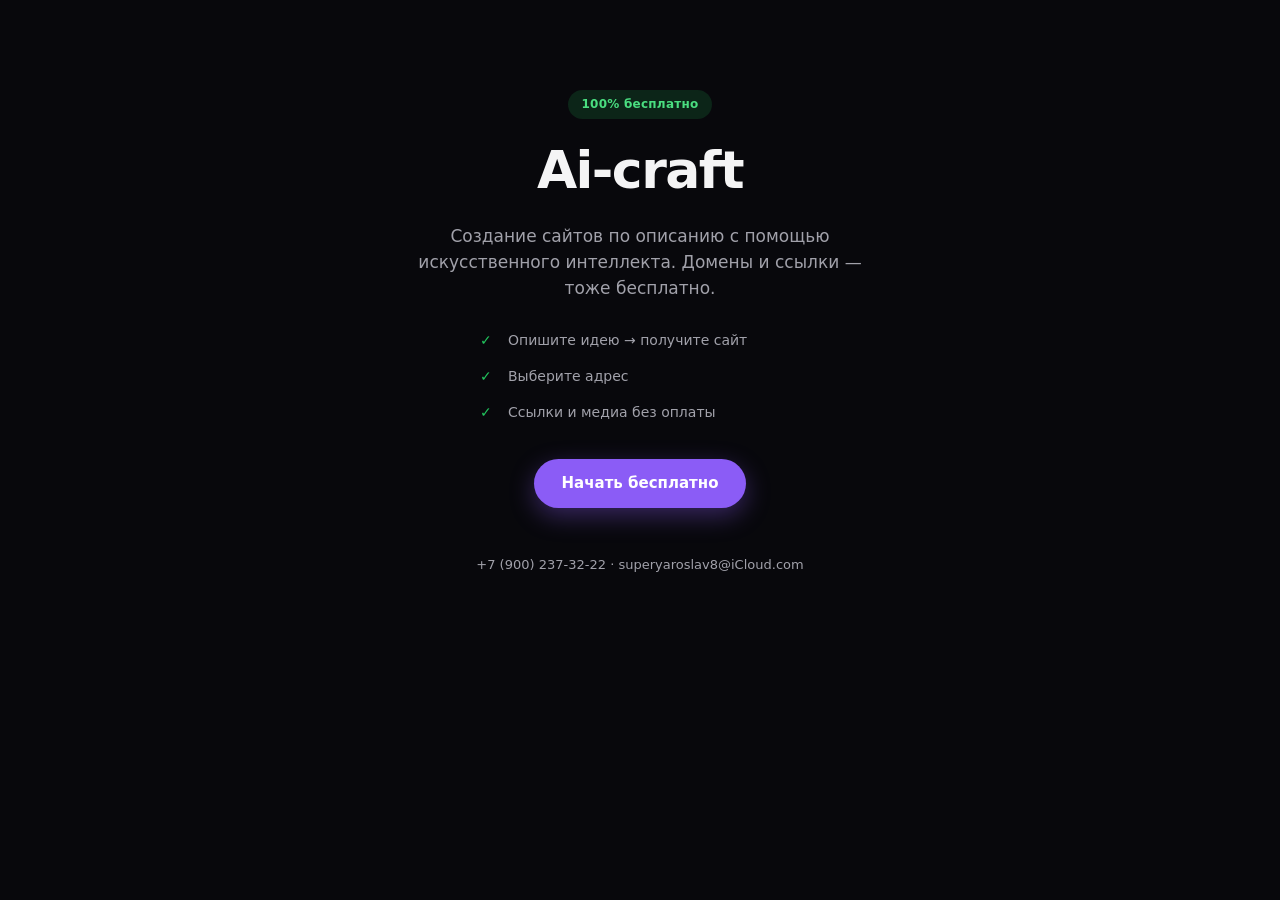
<file: index.html>
<!DOCTYPE html>
<html lang="ru">
<head>
  <meta charset="UTF-8">
  <meta name="viewport" content="width=device-width, initial-scale=1">
  <title>Ai-craft — сайты по описанию, бесплатно</title>
  <meta name="description" content="Создание сайтов по описанию с помощью искусственного интеллекта и создание доменов и ссылок для сайтов полностью бесплатно.">
  <link rel="stylesheet" href="css/app.css">
</head>
<body>
  <div class="wrap center">
    <p class="badge">100% бесплатно</p>
    <h1>Ai-craft</h1>
    <p class="lead">Создание сайтов по описанию с помощью искусственного интеллекта. Домены и ссылки — тоже бесплатно.</p>
    <ul class="home-list">
      <li>Опишите идею → получите сайт</li>
      <li>Выберите адрес</li>
      <li>Ссылки и медиа без оплаты</li>
    </ul>
    <a class="btn" href="app.html">Начать бесплатно</a>
    <footer class="foot">
      <a href="tel:+79002373222">+7 (900) 237-32-22</a>
      ·
      <a href="mailto:superyaroslav8@iCloud.com">superyaroslav8@iCloud.com</a>
    </footer>
  </div>
  <script>
    try {
      if (localStorage.getItem('ak_session')) location.replace('app.html#sites');
    } catch (e) {}
  </script>
</body>
</html>
</file>
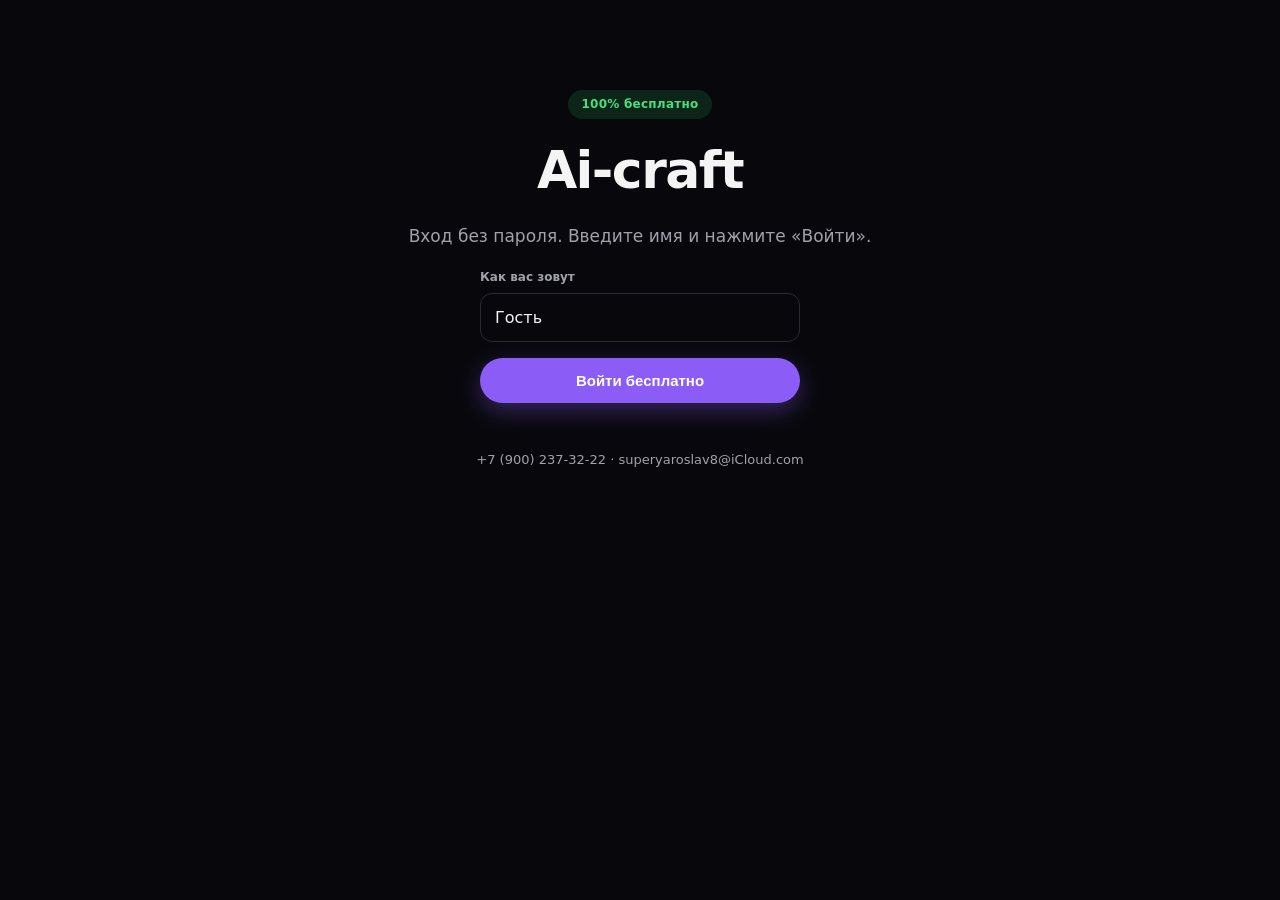
<file: app.html>
<!DOCTYPE html>
<html lang="ru">
<head>
  <meta charset="UTF-8">
  <meta name="viewport" content="width=device-width, initial-scale=1">
  <title>Ai-craft</title>
  <meta name="description" content="Создание сайтов по описанию с помощью ИИ. Домены и ссылки бесплатно.">
  <link rel="stylesheet" href="css/app.css">
</head>
<body>
<div id="gate" class="wrap center" style="display:none">
  <p class="badge">100% бесплатно</p>
  <h1>Ai-craft</h1>
  <p class="lead">Вход без пароля. Введите имя и нажмите «Войти».</p>
  <div style="max-width:320px;margin:0 auto;text-align:left">
    <label>Как вас зовут</label>
    <input id="gateName" value="Гость" maxlength="32" autocomplete="name">
    <button class="btn" id="gateGo" type="button" style="width:100%;margin-top:16px">Войти бесплатно</button>
  </div>
  <footer class="foot"><a href="tel:+79002373222">+7 (900) 237-32-22</a> · <a href="mailto:superyaroslav8@iCloud.com">superyaroslav8@iCloud.com</a></footer>
</div>

<div class="app" id="shell" style="display:none">
  <aside class="side">
    <div class="brand">Ai-craft</div>
    <p class="tag">Сайты по описанию · бесплатно</p>
    <nav>
      <a href="#sites" data-page="sites">Мои сайты</a>
      <a href="#create" data-page="create">Собрать сайт</a>
      <a href="#media" data-page="media">Медиа AI</a>
      <a href="#neuro" data-page="neuro">Нейро</a>
      <a href="#links" data-page="links">Ссылки</a>
      <a href="#settings" data-page="settings">Настройки</a>
    </nav>
    <div class="user"><strong id="who">—</strong><br><a href="#" id="logout">Выйти</a></div>
  </aside>
  <main class="main">
    <section class="page" id="page-sites">
      <h2>Мои сайты</h2>
      <p class="sub">Сайты, собранные по вашему описанию <span class="free-note">бесплатно</span></p>
      <a class="btn" href="#create">+ Собрать сайт</a>
      <div id="siteList" style="margin-top:22px"></div>
    </section>

    <section class="page" id="page-create">
      <h2>Собрать сайт</h2>
      <p class="sub">Напишите, какой сайт нужен — AI соберёт структуру и тексты</p>
      <div class="grid">
        <div>
          <label>Описание сайта</label>
          <textarea id="idea" placeholder="Например: сайт кофейни — уют, меню, о нас, контакты"></textarea>
          <button class="btn" id="btnBuild" type="button" style="margin-top:12px">Собрать по описанию</button>
          <div id="addrBox" style="display:none;margin-top:20px">
            <label>Адрес сайта</label>
            <div class="chips">
              <span class="chip on" data-mode="sub">Поддомен</span>
              <span class="chip" data-mode="custom">Свой домен</span>
            </div>
            <div id="subRow">
              <input id="sub" placeholder="имя" style="margin-bottom:8px">
              <select id="tld">
                <option value="ai_craft.ru">.ai_craft.ru</option>
                <option value="ai_craft.com">.ai_craft.com</option>
                <option value="ai_craft.dev">.ai_craft.dev</option>
              </select>
            </div>
            <div id="customRow" style="display:none">
              <input id="customDomain" placeholder="мой-сайт.ru">
            </div>
            <p class="sub" style="margin:10px 0 0;font-size:12px">Адрес сохраняется в кабинете. Открыть сайт можно кнопкой «Открыть».</p>
            <button class="btn" id="btnSave" type="button" style="margin-top:14px">Сохранить бесплатно</button>
          </div>
        </div>
        <div>
          <div class="preview"><iframe id="preview" title="Превью"></iframe></div>
        </div>
      </div>
    </section>

    <section class="page" id="page-media">
      <h2>Медиа AI</h2>
      <p class="sub">Фото по тексту — бесплатная генерация</p>
      <label>Что нарисовать</label>
      <textarea id="mediaPrompt" placeholder="Уютная кофейня, тёплый свет, утро"></textarea>
      <button class="btn" id="btnMedia" type="button" style="margin-top:12px">Сгенерировать фото</button>
      <p id="mediaStatus" class="sub" style="margin-top:10px"></p>
      <div id="mediaResult" class="card" style="margin-top:12px;min-height:140px"></div>
    </section>

    <section class="page" id="page-neuro">
      <h2>Нейро</h2>
      <p class="sub">Помощник Ai-craft — подскажет по сайтам и ссылкам</p>
      <div id="chat"></div>
      <form class="chat-form" id="chatForm">
        <input id="chatInput" placeholder="Напишите вопрос…" autocomplete="off">
        <button class="btn" type="submit">Отправить</button>
      </form>
    </section>

    <section class="page" id="page-links">
      <h2>Ссылки</h2>
      <p class="sub">Короткие ссылки для ваших сайтов <span class="free-note">бесплатно</span></p>
      <label>Название</label><input id="linkTitle" placeholder="Мой проект">
      <label>Полный URL</label><input id="linkUrl" placeholder="https://…">
      <button class="btn" id="btnLink" type="button" style="margin-top:14px">Создать ссылку</button>
      <div id="linkList" style="margin-top:18px"></div>
    </section>

    <section class="page" id="page-settings">
      <h2>Настройки</h2>
      <p class="sub">Всё бесплатно. Данные только в вашем браузере.</p>
      <div class="row"><div><strong>Язык</strong></div>
        <div class="chips" id="lang">
          <span class="chip" data-v="ru">Русский</span>
          <span class="chip" data-v="en">English</span>
        </div></div>
      <div class="row"><div><strong>Тема</strong></div>
        <div class="chips" id="theme">
          <span class="chip" data-v="dark">Тёмная</span>
          <span class="chip" data-v="light">Светлая</span>
        </div></div>
      <div class="row" style="flex-wrap:wrap"><div><strong>Цвет</strong></div>
        <div class="chips" id="accent">
          <span class="chip" data-v="#8b5cf6" style="background:#8b5cf6;color:#fff">●</span>
          <span class="chip" data-v="#3b82f6" style="background:#3b82f6;color:#fff">●</span>
          <span class="chip" data-v="#10b981" style="background:#10b981;color:#fff">●</span>
          <span class="chip" data-v="#f59e0b" style="background:#f59e0b;color:#fff">●</span>
          <span class="chip" data-v="#ef4444" style="background:#ef4444;color:#fff">●</span>
        </div></div>
      <p class="sub" style="margin-top:28px">Поддержка: <a href="tel:+79002373222">+7 (900) 237-32-22</a> · <a href="mailto:superyaroslav8@iCloud.com">superyaroslav8@iCloud.com</a></p>
    </section>
  </main>
</div>
<nav class="mob">
  <a href="#sites" data-page="sites">Сайты</a>
  <a href="#create" data-page="create">Собрать</a>
  <a href="#media" data-page="media">Медиа</a>
  <a href="#settings" data-page="settings">Ещё</a>
</nav>

<script src="js/app.js"></script>
<script>
(function () {
  if (typeof AK === 'undefined') {
    document.body.innerHTML = '<div class="wrap center"><h1>Ai-craft</h1><p class="lead">Не загрузился скрипт. Обновите страницу (Ctrl+F5).</p></div>';
    return;
  }
  AK.applyTheme();
  var session = AK.session();
  var built = null;
  var mode = 'sub';

  function showGate() {
    document.getElementById('gate').style.display = 'block';
    document.getElementById('shell').style.display = 'none';
  }
  function showApp() {
    document.getElementById('gate').style.display = 'none';
    document.getElementById('shell').style.display = 'flex';
    document.getElementById('who').textContent = session.name;
    route();
  }

  document.getElementById('gateGo').onclick = function () {
    session = AK.enter(document.getElementById('gateName').value);
    showApp();
    location.hash = 'sites';
  };
  document.getElementById('logout').onclick = function (e) {
    e.preventDefault();
    AK.clearSession();
    session = null;
    showGate();
  };

  function route() {
    var page = (location.hash || '#sites').replace('#', '') || 'sites';
    document.querySelectorAll('.page').forEach(function (p) { p.classList.toggle('on', p.id === 'page-' + page); });
    document.querySelectorAll('[data-page]').forEach(function (a) { a.classList.toggle('on', a.getAttribute('data-page') === page); });
    if (page === 'sites') renderSites();
    if (page === 'links') renderLinks();
    if (page === 'settings') syncSettings();
  }
  window.addEventListener('hashchange', route);

  function renderSites() {
    var list = AK.sites(session.login);
    var el = document.getElementById('siteList');
    if (!list.length) {
      el.innerHTML = '<div class="empty"><p>Пока нет сайтов</p><a class="btn" href="#create" style="margin-top:16px">Собрать первый сайт</a></div>';
      return;
    }
    el.innerHTML = list.map(function (s) {
      var addr = s.customDomain || ((s.subdomain || 'site') + '.' + (s.domain || 'ai_craft.ru'));
      return '<div class="card"><h3>' + AK.esc(s.name) + '</h3><div class="meta">' + AK.esc(addr) + '</div><p style="color:var(--muted);font-size:13px">' +
        AK.esc((s.description || '').slice(0, 140)) + '</p><div class="actions">' +
        '<button type="button" data-open="' + s.id + '">Открыть</button>' +
        '<button type="button" data-del="' + s.id + '">Удалить</button></div></div>';
    }).join('');
    el.querySelectorAll('[data-open]').forEach(function (b) {
      b.onclick = function () {
        var s = AK.sites(session.login).find(function (x) { return x.id === b.getAttribute('data-open'); });
        if (!s || !s.html) return AK.toast('Нет содержимого');
        var doc = s.html;
        if (doc.indexOf('</head>') !== -1) doc = doc.replace('</head>', '<style>' + (s.css || '') + '</style></head>');
        else doc = '<style>' + (s.css || '') + '</style>' + doc;
        var w = window.open('', '_blank');
        if (!w) return AK.toast('Разрешите всплывающие окна');
        w.document.write(doc); w.document.close();
      };
    });
    el.querySelectorAll('[data-del]').forEach(function (b) {
      b.onclick = function () {
        if (!confirm('Удалить сайт?')) return;
        AK.saveSites(session.login, AK.sites(session.login).filter(function (s) { return s.id !== b.getAttribute('data-del'); }));
        renderSites(); AK.toast('Удалено');
      };
    });
  }

  function showPreview(html, css) {
    var doc = html;
    if (doc.indexOf('</head>') !== -1) doc = doc.replace('</head>', '<style>' + css + '</style></head>');
    else doc = '<style>' + css + '</style>' + doc;
    document.getElementById('preview').srcdoc = doc;
  }

  document.getElementById('btnBuild').onclick = function () {
    var idea = document.getElementById('idea').value.trim();
    if (idea.length < 5) return AK.toast('Напишите описание подробнее');
    var btn = document.getElementById('btnBuild');
    btn.disabled = true; btn.textContent = 'Собираем…';
    setTimeout(function () {
      var p = AK.parse(idea);
      var html = AK.buildHTML(idea, p.title);
      var css = AK.buildCSS(p.tone);
      built = { name: p.title, description: idea, html: html, css: css };
      showPreview(html, css);
      document.getElementById('addrBox').style.display = 'block';
      if (!document.getElementById('sub').value) {
        document.getElementById('sub').value = (p.title.toLowerCase().replace(/[^a-z0-9]+/g, '-').replace(/^-|-$/g, '').slice(0, 16)) || 'site';
      }
      btn.disabled = false; btn.textContent = 'Собрать по описанию';
      AK.toast('Сайт собран');
    }, 350);
  };

  document.querySelectorAll('#addrBox .chip').forEach(function (c) {
    c.onclick = function () {
      mode = c.getAttribute('data-mode');
      document.querySelectorAll('#addrBox .chip').forEach(function (x) { x.classList.toggle('on', x === c); });
      document.getElementById('subRow').style.display = mode === 'sub' ? 'block' : 'none';
      document.getElementById('customRow').style.display = mode === 'custom' ? 'block' : 'none';
    };
  });

  document.getElementById('btnSave').onclick = function () {
    if (!built) return AK.toast('Сначала нажмите «Собрать»');
    var subdomain, domain, customDomain = '';
    if (mode === 'custom') {
      customDomain = document.getElementById('customDomain').value.trim().toLowerCase().replace(/^https?:\/\//, '');
      if (!customDomain || customDomain.indexOf('.') < 0) return AK.toast('Пример: shop.ru');
      subdomain = customDomain.split('.')[0]; domain = customDomain;
    } else {
      subdomain = document.getElementById('sub').value.trim().toLowerCase().replace(/[^a-z0-9-]/g, '');
      domain = document.getElementById('tld').value;
      if (subdomain.length < 2) return AK.toast('Укажите имя поддомена');
    }
    var list = AK.sites(session.login);
    list.unshift({
      id: 's_' + Date.now(), name: built.name, description: built.description,
      subdomain: subdomain, domain: domain, customDomain: customDomain,
      html: built.html, css: built.css, createdAt: new Date().toISOString()
    });
    AK.saveSites(session.login, list);
    AK.toast('Сохранено бесплатно');
    location.hash = 'sites';
  };

  document.getElementById('btnMedia').onclick = function () {
    var prompt = document.getElementById('mediaPrompt').value.trim();
    if (!prompt) return AK.toast('Опишите картинку');
    var st = document.getElementById('mediaStatus');
    var box = document.getElementById('mediaResult');
    var btn = document.getElementById('btnMedia');
    btn.disabled = true;
    st.textContent = 'Генерация… обычно 5–20 секунд';
    var url = AK.imageUrl(prompt);
    var img = new Image();
    img.className = 'gen';
    img.onload = function () { box.innerHTML = ''; box.appendChild(img); st.textContent = 'Готово — бесплатно'; btn.disabled = false; AK.toast('Готово'); };
    img.onerror = function () { st.textContent = 'Сеть недоступна. Нажмите ещё раз.'; btn.disabled = false; };
    box.innerHTML = '<p style="color:var(--muted)">Загрузка изображения…</p>';
    img.src = url + '&t=' + Date.now();
  };

  function addChat(role, text) {
    var el = document.createElement('div');
    el.className = 'msg ' + (role === 'me' ? 'me' : 'bot');
    el.textContent = text;
    document.getElementById('chat').appendChild(el);
    document.getElementById('chat').scrollTop = 99999;
  }
  addChat('bot', 'Я Нейро из Ai-craft. Помогу собрать сайт, ссылку или фото. Всё бесплатно.');
  document.getElementById('chatForm').onsubmit = function (e) {
    e.preventDefault();
    var t = document.getElementById('chatInput').value.trim();
    if (!t) return;
    document.getElementById('chatInput').value = '';
    addChat('me', t);
    setTimeout(function () {
      var low = t.toLowerCase();
      var a = 'Откройте нужный раздел слева: «Собрать сайт», «Медиа» или «Ссылки».';
      if (/сайт|собрать|лендинг/.test(low)) a = '1) «Собрать сайт» 2) описание 3) «Собрать по описанию» 4) адрес 5) «Сохранить».';
      if (/фото|медиа|картин/.test(low)) a = '«Медиа AI» → описание → «Сгенерировать фото».';
      if (/ссылк|домен/.test(low)) a = '«Ссылки» — короткие метки. Адрес сайта — при сохранении в «Собрать сайт».';
      if (/бесплат|плат|цен/.test(low)) a = 'Ai-craft полностью бесплатный для вас и пользователей. Оплаты нет.';
      if (/привет|hello|здрав/.test(low)) a = 'Привет! Чем помочь в Ai-craft?';
      addChat('bot', a);
    }, 350);
  };

  function renderLinks() {
    var links = AK.links(session.login);
    var el = document.getElementById('linkList');
    if (!links.length) { el.innerHTML = '<p class="sub">Пока нет ссылок</p>'; return; }
    el.innerHTML = links.map(function (l) {
      return '<div class="card"><div class="meta">ai-craft/' + AK.esc(l.slug) + '</div><div style="font-size:13px">' + AK.esc(l.url) +
        '</div><div class="actions"><button type="button" data-copy="ai-craft/' + AK.esc(l.slug) + '">Копировать</button>' +
        '<button type="button" data-ldel="' + l.id + '">Удалить</button></div></div>';
    }).join('');
    el.querySelectorAll('[data-copy]').forEach(function (b) {
      b.onclick = function () {
        navigator.clipboard.writeText(b.getAttribute('data-copy')).then(function () { AK.toast('Скопировано'); }).catch(function () { AK.toast(b.getAttribute('data-copy')); });
      };
    });
    el.querySelectorAll('[data-ldel]').forEach(function (b) {
      b.onclick = function () {
        AK.saveLinks(session.login, AK.links(session.login).filter(function (l) { return l.id !== b.getAttribute('data-ldel'); }));
        renderLinks();
      };
    });
  }
  document.getElementById('btnLink').onclick = function () {
    var url = document.getElementById('linkUrl').value.trim();
    if (!url) return AK.toast('Укажите URL');
    var slug = Math.random().toString(36).slice(2, 8);
    var links = AK.links(session.login);
    links.unshift({ id: 'l_' + Date.now(), title: document.getElementById('linkTitle').value.trim() || slug, url: url, slug: slug });
    AK.saveLinks(session.login, links);
    document.getElementById('linkTitle').value = '';
    document.getElementById('linkUrl').value = '';
    renderLinks(); AK.toast('Ссылка создана');
  };

  function syncSettings() {
    var s = AK.settings();
    document.querySelectorAll('#lang .chip').forEach(function (c) { c.classList.toggle('on', c.getAttribute('data-v') === s.lang); });
    document.querySelectorAll('#theme .chip').forEach(function (c) { c.classList.toggle('on', c.getAttribute('data-v') === s.theme); });
    document.querySelectorAll('#accent .chip').forEach(function (c) { c.classList.toggle('on', c.getAttribute('data-v') === s.accent); });
  }
  document.querySelectorAll('#lang .chip').forEach(function (c) {
    c.onclick = function () { AK.saveSettings({ lang: c.getAttribute('data-v') }); syncSettings(); AK.toast('Сохранено'); };
  });
  document.querySelectorAll('#theme .chip').forEach(function (c) {
    c.onclick = function () { AK.saveSettings({ theme: c.getAttribute('data-v') }); syncSettings(); AK.toast('Сохранено'); };
  });
  document.querySelectorAll('#accent .chip').forEach(function (c) {
    c.onclick = function () { AK.saveSettings({ accent: c.getAttribute('data-v') }); syncSettings(); AK.toast('Сохранено'); };
  });

  showPreview(AK.buildHTML('Здесь появится ваш сайт по описанию.', 'Ai-craft'), AK.buildCSS('neutral'));

  if (session) showApp();
  else showGate();
})();
</script>
</body>
</html>
</file>
<file: css/app.css>
*{box-sizing:border-box;margin:0;padding:0}
:root{--bg:#08080c;--card:#14141c;--border:#2a2a36;--text:#f4f4f5;--muted:#a1a1aa;--accent:#8b5cf6;--ok:#22c55e}
[data-theme=light]{--bg:#f8f8fb;--card:#fff;--border:#e4e4e7;--text:#18181b;--muted:#71717a}
html,body{min-height:100%;font-family:system-ui,-apple-system,"Segoe UI",sans-serif;background:var(--bg);color:var(--text);line-height:1.45}
a{color:var(--accent);text-decoration:none}
.wrap{max-width:960px;margin:0 auto;padding:24px 16px}
.center{text-align:center;padding-top:10vh}
.badge{display:inline-block;padding:6px 14px;border-radius:999px;background:rgba(34,197,94,.15);color:#4ade80;font-size:12px;font-weight:700;margin-bottom:14px;letter-spacing:.02em}
h1{font-size:clamp(32px,7vw,52px);margin-bottom:14px;letter-spacing:-.03em}
.lead{color:var(--muted);font-size:17px;max-width:480px;margin:0 auto 20px;line-height:1.55}
.home-list{list-style:none;text-align:left;max-width:320px;margin:0 auto 28px;color:var(--muted);font-size:14px}
.home-list li{padding:8px 0 8px 28px;position:relative}
.home-list li:before{content:"✓";position:absolute;left:0;color:var(--ok);font-weight:700}
.btn{display:inline-block;padding:14px 28px;background:var(--accent);color:#fff!important;border-radius:999px;font-weight:600;border:0;cursor:pointer;font-size:15px;box-shadow:0 8px 24px rgba(139,92,246,.35)}
.btn:hover{filter:brightness(1.08)}
.btn:disabled{opacity:.5;cursor:not-allowed}
.foot{margin-top:48px;font-size:13px;color:var(--muted)}
.foot a{color:var(--muted)}
.app{display:flex;min-height:100vh}
.side{width:230px;border-right:1px solid var(--border);padding:18px 12px;background:var(--card);position:fixed;inset:0 auto 0 0;z-index:10}
.side .brand{font-weight:800;font-size:18px;padding:8px 12px;margin-bottom:8px;letter-spacing:-.02em}
.side .tag{font-size:11px;color:var(--muted);padding:0 12px 16px;line-height:1.4}
.side nav a{display:block;padding:10px 12px;border-radius:10px;color:var(--muted);font-size:13px;margin-bottom:2px;font-weight:500}
.side nav a.on,.side nav a:hover{background:rgba(139,92,246,.14);color:var(--accent)}
.side .user{position:absolute;bottom:16px;left:12px;right:12px;font-size:12px;color:var(--muted);padding-top:12px;border-top:1px solid var(--border)}
.main{margin-left:230px;flex:1;padding:28px 22px 40px;min-width:0}
.page{display:none}.page.on{display:block}
h2{font-size:24px;margin-bottom:6px;letter-spacing:-.02em}
.sub{color:var(--muted);font-size:14px;margin-bottom:22px}
.card{background:var(--card);border:1px solid var(--border);border-radius:16px;padding:16px;margin-bottom:12px}
.grid{display:grid;grid-template-columns:1fr 1.05fr;gap:18px}
@media(max-width:860px){.side{display:none}.main{margin-left:0;padding-bottom:88px}.grid{grid-template-columns:1fr}.mob{display:flex!important}}
.mob{display:none;position:fixed;bottom:0;left:0;right:0;background:var(--card);border-top:1px solid var(--border);padding:10px 8px;justify-content:space-around;z-index:20}
.mob a{font-size:11px;color:var(--muted);padding:8px;font-weight:600}
.mob a.on{color:var(--accent)}
label{display:block;font-size:12px;color:var(--muted);margin:12px 0 6px;font-weight:600}
input,textarea,select{width:100%;padding:12px 14px;border-radius:12px;border:1px solid var(--border);background:var(--bg);color:var(--text);font:inherit}
input:focus,textarea:focus,select:focus{outline:2px solid rgba(139,92,246,.4);border-color:var(--accent)}
textarea{min-height:110px;resize:vertical}
.chips{display:flex;gap:8px;flex-wrap:wrap;margin:10px 0}
.chip{padding:8px 14px;border-radius:999px;border:1px solid var(--border);font-size:12px;cursor:pointer;background:var(--bg);font-weight:600}
.chip.on{border-color:var(--accent);color:var(--accent);background:rgba(139,92,246,.12)}
.preview{min-height:380px;border:1px solid var(--border);border-radius:16px;overflow:hidden;background:#fff;box-shadow:0 12px 40px rgba(0,0,0,.25)}
.preview iframe{width:100%;height:420px;border:0}
.meta{font-size:12px;color:var(--accent);margin:4px 0 8px;font-weight:600}
.actions{display:flex;gap:8px;flex-wrap:wrap;margin-top:12px}
.actions button{font-size:12px;padding:8px 14px;border-radius:10px;border:1px solid var(--border);background:var(--bg);color:var(--muted);cursor:pointer;font-weight:600}
.actions button:hover{color:var(--text);border-color:var(--accent)}
.empty{text-align:center;padding:48px 20px;border:1px dashed var(--border);border-radius:16px;color:var(--muted)}
.row{display:flex;align-items:center;justify-content:space-between;gap:12px;padding:14px 16px;border:1px solid var(--border);border-radius:14px;margin-bottom:10px;background:var(--card)}
.toast{position:fixed;bottom:28px;left:50%;transform:translateX(-50%);background:#1c1c24;border:1px solid var(--border);padding:12px 18px;border-radius:12px;font-size:13px;opacity:0;transition:.2s;z-index:50;box-shadow:0 8px 30px rgba(0,0,0,.4)}
.toast.on{opacity:1}
#chat{height:340px;overflow:auto;border:1px solid var(--border);border-radius:14px;padding:14px;margin-bottom:12px;background:var(--bg)}
.msg{margin:8px 0;padding:10px 14px;border-radius:14px;font-size:14px;line-height:1.5;max-width:88%}
.msg.bot{background:var(--card)}
.msg.me{background:var(--accent);color:#fff;margin-left:auto}
.chat-form{display:flex;gap:8px}
.chat-form input{flex:1}
img.gen{width:100%;border-radius:12px;display:block}
.free-note{display:inline-flex;align-items:center;gap:6px;font-size:12px;color:#4ade80;font-weight:600;margin-left:8px}
</file>
